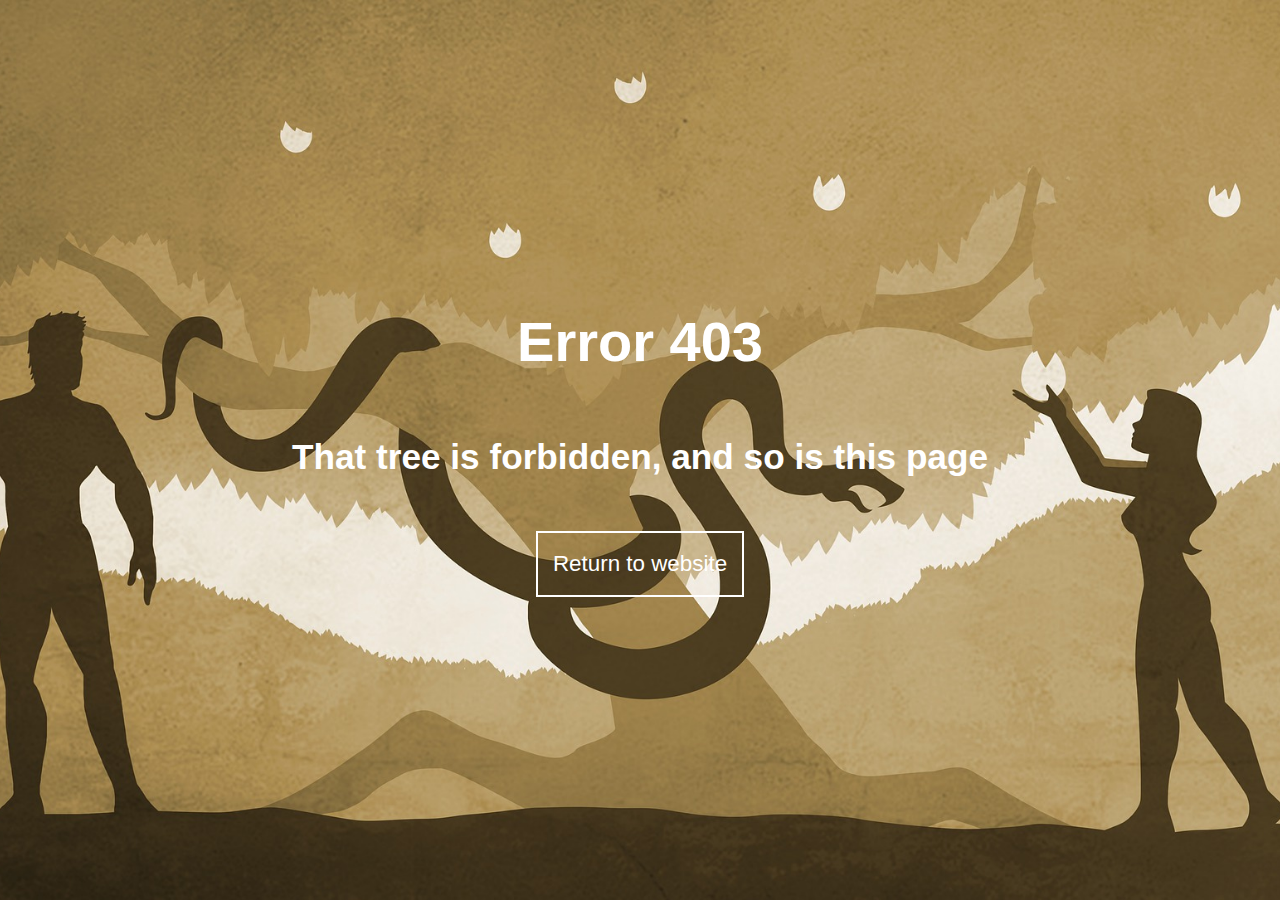
<file: error403.html>
<!DOCTYPE html>
<html lang="en">
<head>
    <meta charset="UTF-8">
    <meta http-equiv="X-UA-Compatible" content="IE=edge">
    <meta name="viewport" content="width=device-width, initial-scale=1.0">
    <title>Error 403</title>
    <link rel='stylesheet' type='text/css' href='styles/global_styles.css'>
    <style>
        body {
            width: 100%;
            height: 100vh;
            background-image: url('images/error403.jpg');
            background-position: center;
            background-repeat: no-repeat;
            background-size: cover;
            overflow-y: hidden;
            display: flex;
            justify-content: center;
            align-items: center;
            flex-direction: column;
        }
        .heading, .heading-pun, .back-link {
            color: #fff;
            margin: 25px 15px;
        }
        .heading {
            font-size: 3.5rem;
        }
        .heading-pun {
            font-size: 2.2rem;
        }
        .back-link {
            font-size: 1.4rem;
            border: 2px solid white;
            padding: 15px;
            transition: all .3s ease;
            background-color: transparent;
        }
        .back-link:hover {
            background-color: white;
            color: black;
        }
    </style>
</head>
<body>
    <h1 class="heading">Error 403</h1>
    <h2 class="heading-pun">That tree is forbidden, and so is this page</h2>
    <a class="back-link" href="index.html">Return to website</a>
</body>
</html>
</file>
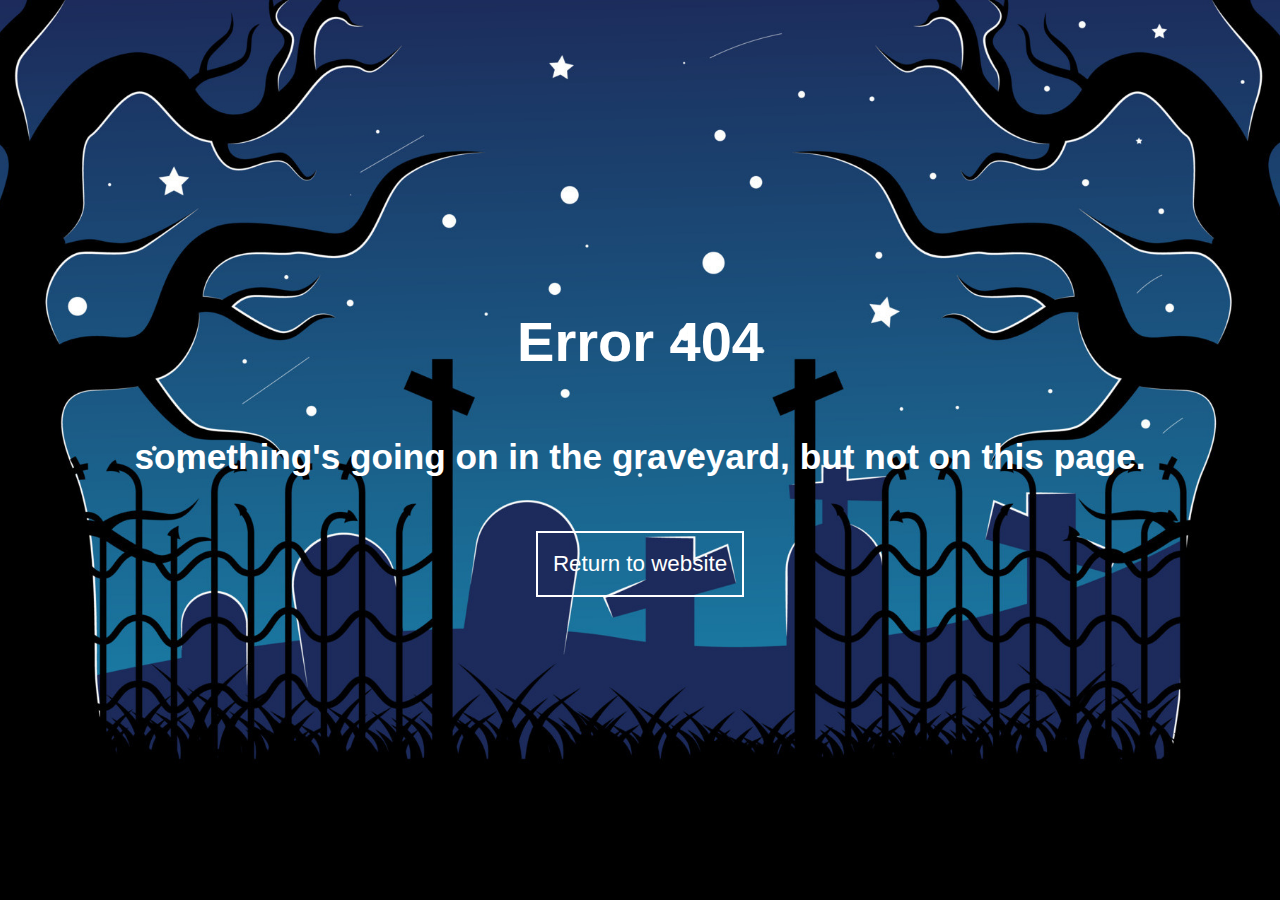
<file: error404.html>
<!DOCTYPE html>
<html lang="en">
<head>
    <meta charset="UTF-8">
    <meta http-equiv="X-UA-Compatible" content="IE=edge">
    <meta name="viewport" content="width=device-width, initial-scale=1.0">
    <title>Error 404</title>
    <link rel='stylesheet' type='text/css' href='styles/global_styles.css'>
    <style>
        body {
            width: 100%;
            height: 100vh;
            background-image: url('images/error404.jpg');
            background-position: center;
            background-repeat: no-repeat;
            background-size: cover;
            overflow-y: hidden;
            display: flex;
            justify-content: center;
            align-items: center;
            flex-direction: column;
        }
        .heading, .heading-pun, .back-link {
            color: #fff;
            margin: 25px 15px;
        }
        .heading {
            font-size: 3.5rem;
        }
        .heading-pun {
            font-size: 2.2rem;
        }
        .back-link {
            font-size: 1.4rem;
            border: 2px solid white;
            padding: 15px;
            transition: all .3s ease;
            background-color: transparent;
        }
        .back-link:hover {
            background-color: white;
            color: black;
        }
    </style>
</head>
<body>
    <h1 class="heading">Error 404</h1>
    <h2 class="heading-pun">something's going on in the graveyard, but not on this page.</h2>
    <a class="back-link" href="index.html">Return to website</a>
</body>
</html>
</file>
<file: styles/global_styles.css>
* {
	margin: 0;
	padding: 0;
	box-sizing: border-box;
	font-family: sans-serif;
	line-height: 1.4;
	text-decoration: none;
	list-style: none;
}

body {
	overflow-x: hidden;
	animation: fadeInAnimation ease 1s;
	animation-iteration-count: 1;
	animation-fill-mode: forwards;
	overflow-x: hidden;
    background-color: #000;
}

@keyframes fadeInAnimation {
	0% {
		opacity: 0;
	}

	100% {
		opacity: 1;
	}
}

html {
	scroll-behavior: smooth;
}

/* width */
::-webkit-scrollbar {
	width: 10px;
}

/* Track */
::-webkit-scrollbar-track {
	background: #2c2f33;
}

/* Handle */
::-webkit-scrollbar-thumb {
	background: #171515;
	border-radius: 12px;
}

/* Handle on hover */
::-webkit-scrollbar-thumb:hover {
	background: #171515;
}

img[src="https://cdn.000webhost.com/000webhost/logo/footer-powered-by-000webhost-white2.png"] {
    display: none;
}
</file>
